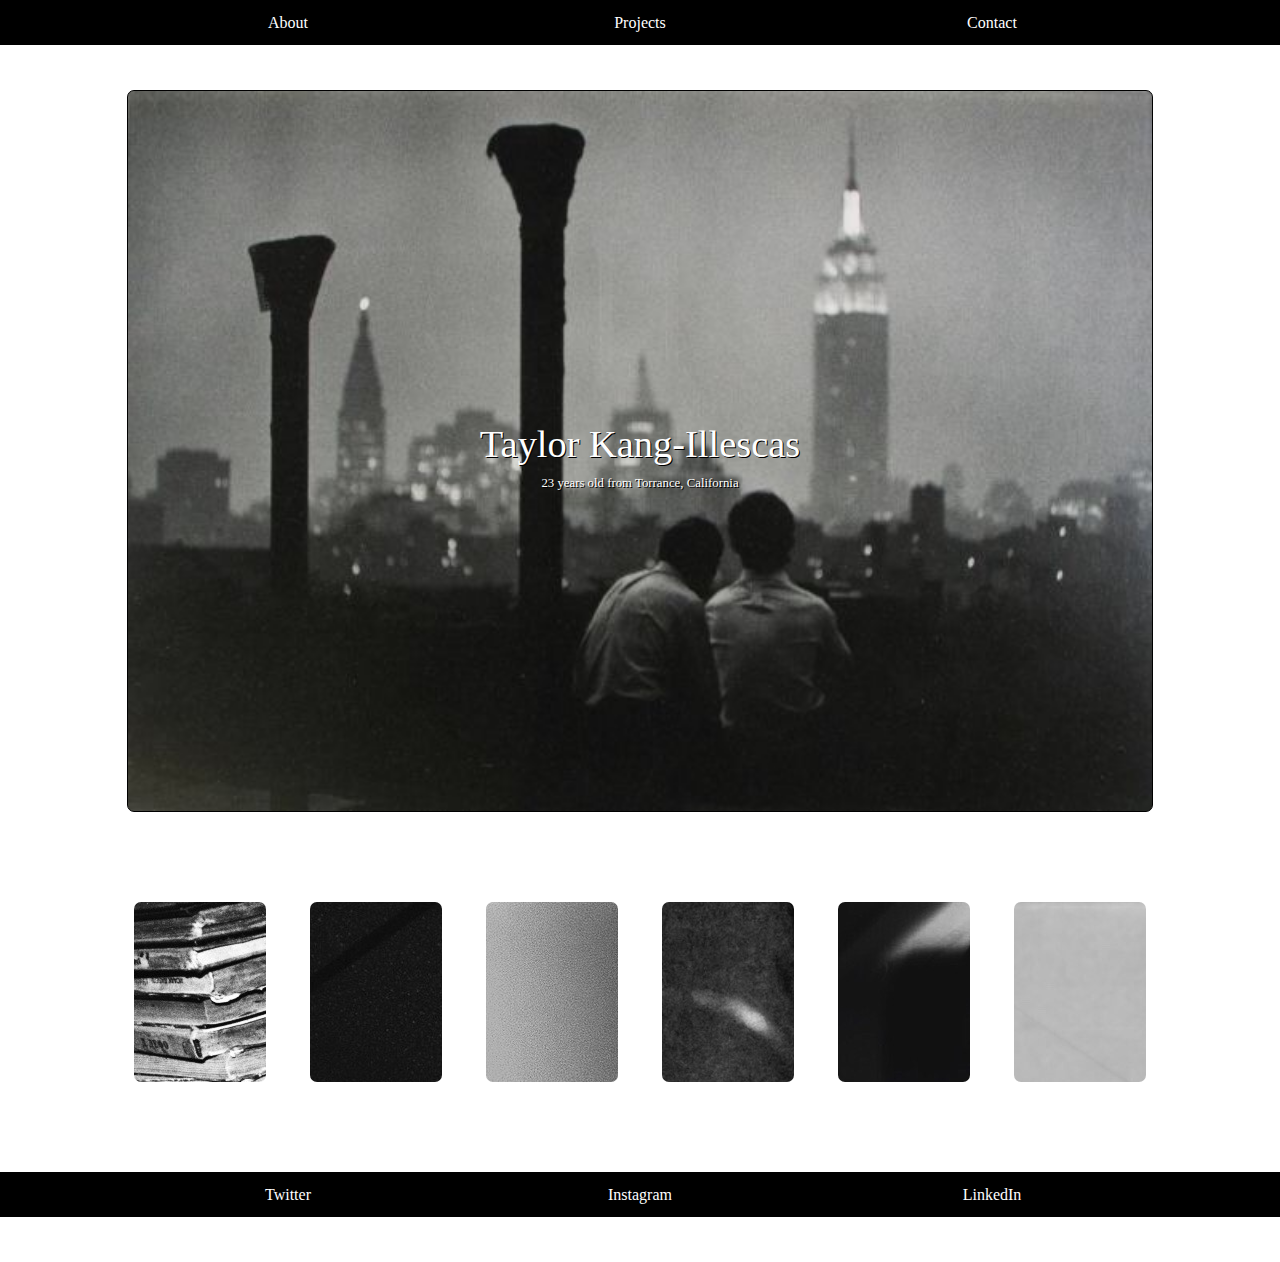
<file: index.html>
<!DOCTYPE html>
<html lang="en">
<head>
    <link href="style/index.css" rel="stylesheet">
    <meta charset="UTF-8">
    <meta name="viewport" content="width=device-width, initial-scale=1.0">
    <title>Document</title>
</head>
<body>
    <header>
        <nav>
            <a href="about.html">About</a>
            <a href="projects.html">Projects</a>
            <a href="contact.html">Contact</a>
        </nav>
    </header>

    <section class="bgImage">
            <h1>Taylor Kang-Illescas</h1>
            <p>23 years old from Torrance, California</p>
    </section>

    <section class="aboutMe">
        <div class="spotify">
            <div class="text">
                <a href="#" target="blank">Spotify</a>
            </div>
        </div>
        <div class="soundcloud">
            <div class="text">
                <a href="#" target="blank">Soundcloud</a>
            </div>
        </div><div class="sports">
            <div class="text">
                <a href="#" target="blank">Sports</a>
            </div>
        </div><div class="design">
            <div class="text">
                <a href="#" target="blank">Design</a>
            </div>
        </div><div class="inspiration">
            <div class="text">
                <a href="#" target="blank">Inspiration</a>
            </div>
        </div><div class="miscellaneous">
            <div class="text">
                <a href="#" target="blank">Miscellaneous</a>
            </div>
        </div>
    </section>

    <footer>
            <nav>
                <a href="#">Twitter</a>
                <a href="#">Instagram</a>
                <a href="#">LinkedIn</a>
            </nav>
    </footer>




    
</body>
</html>
</file>
<file: style/index.css>
/* Add CSS styling here */
html, body, div, span, applet, object, iframe,
h1, h2, h3, h4, h5, h6, p, blockquote, pre,
a, abbr, acronym, address, big, cite, code,
del, dfn, em, img, ins, kbd, q, s, samp,
small, strike, strong, sub, sup, tt, var,
b, u, i, center,
dl, dt, dd, ol, ul, li,
fieldset, form, label, legend,
table, caption, tbody, tfoot, thead, tr, th, td,
article, aside, canvas, details, embed, 
figure, figcaption, footer, header, hgroup, 
menu, nav, output, ruby, section, summary,
time, mark, audio, video {
	margin: 0;
	padding: 0;
	border: 0;
	font-size: 100%;
	font: inherit;
	vertical-align: baseline;
}

/* body{ */
    /* display: flex; */
    /* flex-direction: column; */
    /* justify-content: center; */
    /* align-items: center; */
    /* height: 100vh; */

header {
    height: 10vh;
    width: 100%;
}

/* footer { */
    /* height: 100px; */
    /* width: 100%; */


nav {                  /* nav styles*/
    display: flex;
    flex-direction: row;
    justify-content: space-evenly;
    align-items: center;
    /* height: 50px; */
    height: 50%;
    background-color: black;
    width: 100%;
    text-align: center;
    margin: auto;
}


nav a {
    display: inline-block;
    width: 10%;
    text-decoration: none;
    /* font-family: sans-serif; */
    color: white;
    font-size: 1rem;
    padding: 1% 0;
    transition: .3s;
}

nav a:hover {
    text-decoration: underline;
}

section {      /*section styles*/
    display: flex;
    flex-direction: column;
    justify-content: space-evenly;
    align-content: space-evenly;
    width: 80%;
    height: 80vh;
    align-items: center;
    margin: auto;
}

h1 {
    display: flex;
    text-align: center;
    color: white;
    font-size: 3vw;
    text-shadow: 1px 1px black;
    padding: 1% 0;
}

p {
    display: flex; 
    text-align: center;
    color :white;
    text-shadow: 1px 1px black;
    font-size: 1vw;
}

.bgImage {
    background: url(./images/end.jpeg);
    border: 1px solid black;
    display: flex;
    justify-content: center;
    background-size: 100% 100%; 
    border-radius: 7px;
}

.aboutMe {
    display: flex;
    flex-direction: row;
    justify-content: space-evenly;
    align-content: space-evenly;
    flex-wrap: wrap;
    width: 86%;
    height: 40vh;
}

.spotify {
    background: url(./images/books.jpeg);
    width: 12%;
    height: 50%;
    border-radius: 7px;
    display: flex;
    justify-content: center;
    align-items: center;
}

.soundcloud {
    background: url(./images/balloons.jpeg);
    width: 12%;
    height: 50%;
    border-radius: 7px;
    display: flex;
    justify-content: center;
    align-items: center;
}

.sports{
    background: url(./images/myself.jpeg);
    width: 12%;
    height: 50%;
    border-radius: 7px;
    display: flex;
    justify-content: center;
    align-items: center;
}

.design {
    background: url(./images/flowers.jpeg);
    width: 12%;
    height: 50%;
    border-radius: 7px;
    display: flex;
    justify-content: center;
    align-items: center;
}

.inspiration {
    background: url(./images/love.jpeg);
    width: 12%;
    height: 50%;
    border-radius: 7px;
    display: flex;
    justify-content: center;
    align-items: center;
}

.miscellaneous {
    background: url(./images/walk.jpeg);
    width: 12%;
    height: 50%;
    border-radius: 7px;
    display: flex;
    justify-content: center;
    align-items: center;
}

.text {
    font-size: 1.2em;
    opacity: 0;
    transition: .3s;
    text-decoration: none;
}

.text a {
    color: white;
    text-decoration: none;
}

.spotify:hover .text {
    opacity: 1;
}

.soundcloud:hover .text {
    opacity: 1;
}

.sports:hover .text {
    opacity: 1;
}

.design:hover .text {
    opacity: 1;
}

.inspiration:hover .text {
    opacity: 1;
}

.miscellaneous:hover .text {
    opacity: 1;
}

footer {
    bottom: 0;
    width: 100%;
    height: 10vh;
}

/*media queries*/
/*tablet*/
 @media (max-width: 800px) {
     nav a {
         width: 15%;
     }

     .bgImage {
         width: 80%;
         height: 50vh;
     }

     .aboutMe {
         height: 20vh;
     }

     .text {
         font-size: .7em;
     }
 }

 /*mobile*/
 @media (max-width: 500px) {
   .bgImage {
       height: 30vh;
   }

   .aboutMe {
       display: flex;
       flex-wrap: wrap;
       justify-content: space-evenly;
       margin-top: 5%;
       margin-bottom: 5%;
       height: 15vh;
   }
 }
   /* .spotify {
    width: 33.33%;
    height: 78%;
    border-radius: 7px;
    margin-top: 10%;
    margin-left: 5%;
    
}

    .soundcloud {
    width: 33.33%;
    height: 78%;
    border-radius: 7px;
    margin-top: 10%;
    margin-left: 5%;
    
}

    .design {
    width: 33.33%;
    height: 78%;
    border-radius: 7px;
    margin-top: 10%;
    margin-left: 5%;
 }

    .sports {
    width: 33.33%;
    height: 78%;
    border-radius: 7px;
    margin-top: 10%;
    margin-left: 5%;
    }

    .inspiration {
        width: 33.33%;
        height: 78%;
        border-radius: 7px;
        margin-top: 10%;
        margin-left: 5%;
    }

    .miscellaneous {
        width: 33.33%;
        height: 78%;
        border-radius: 7px;
        margin-top: 10%;
        margin-left: 5%;

} */
</file>
